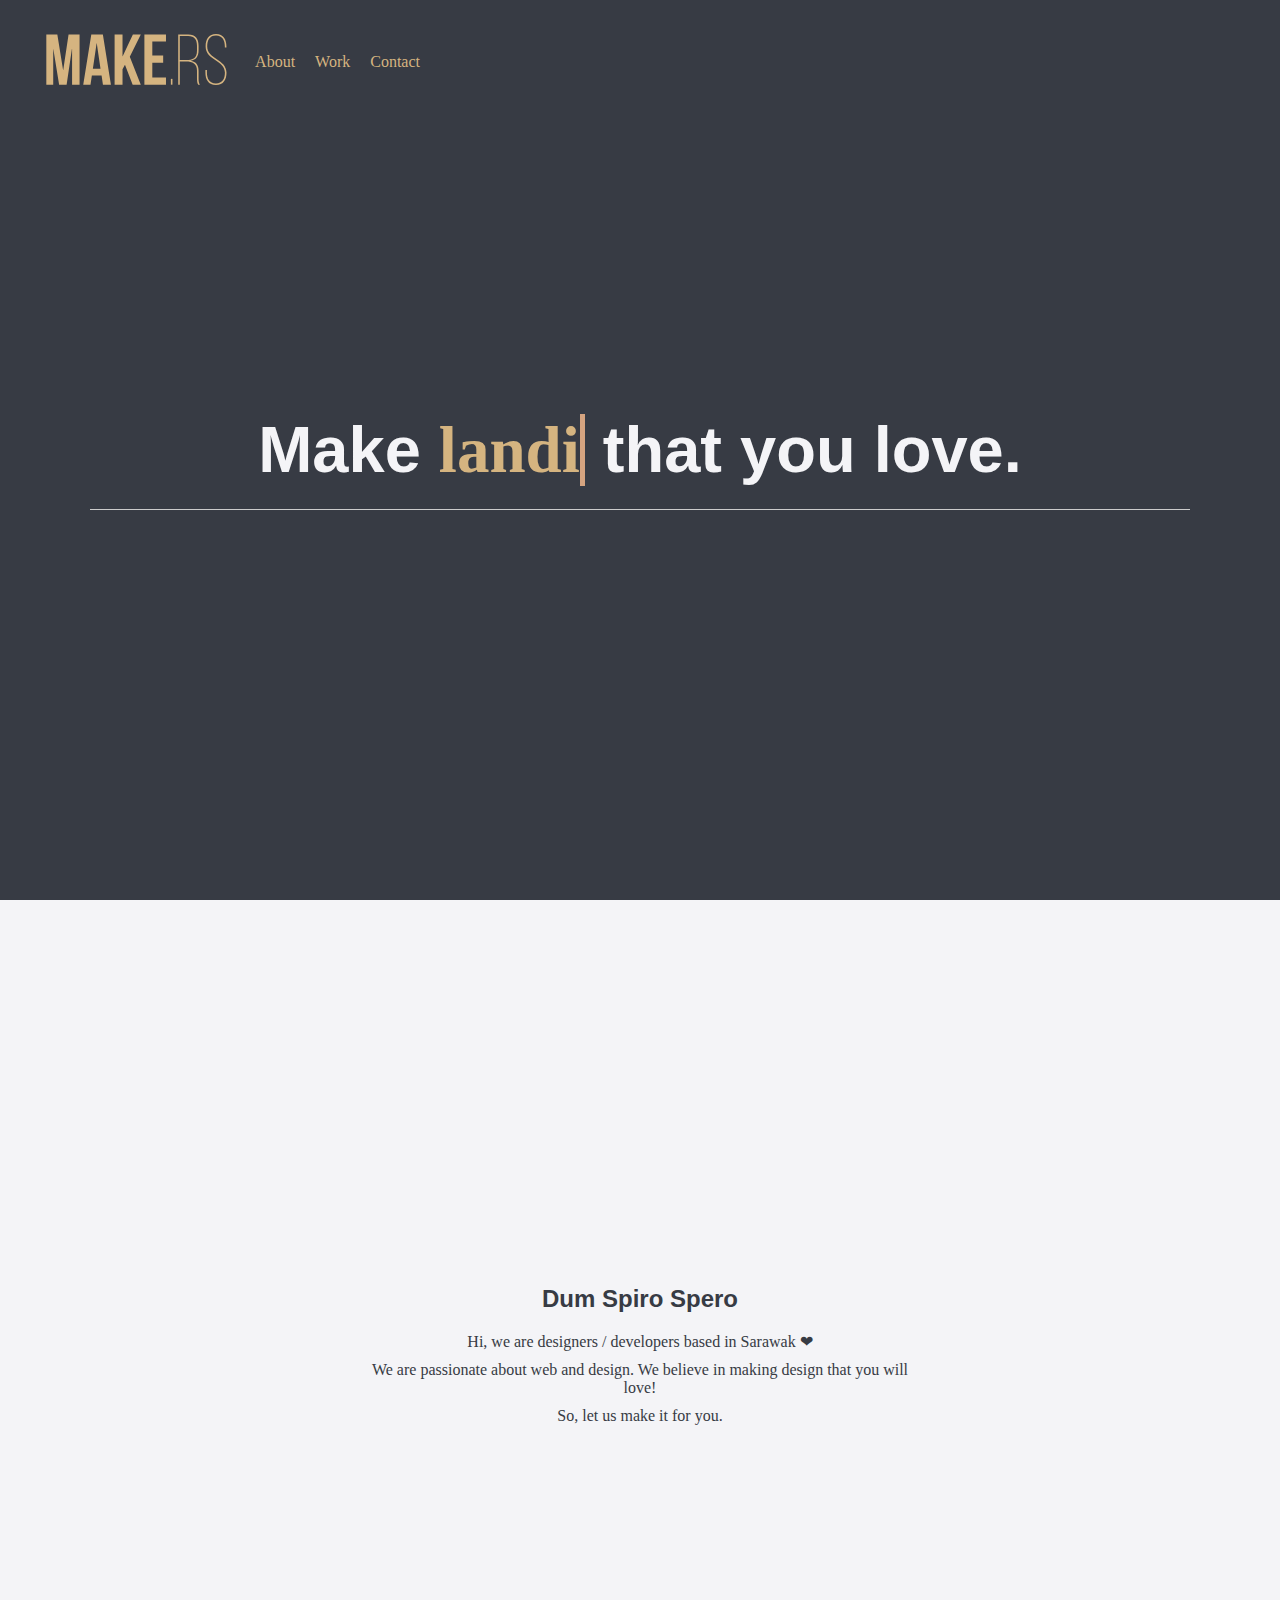
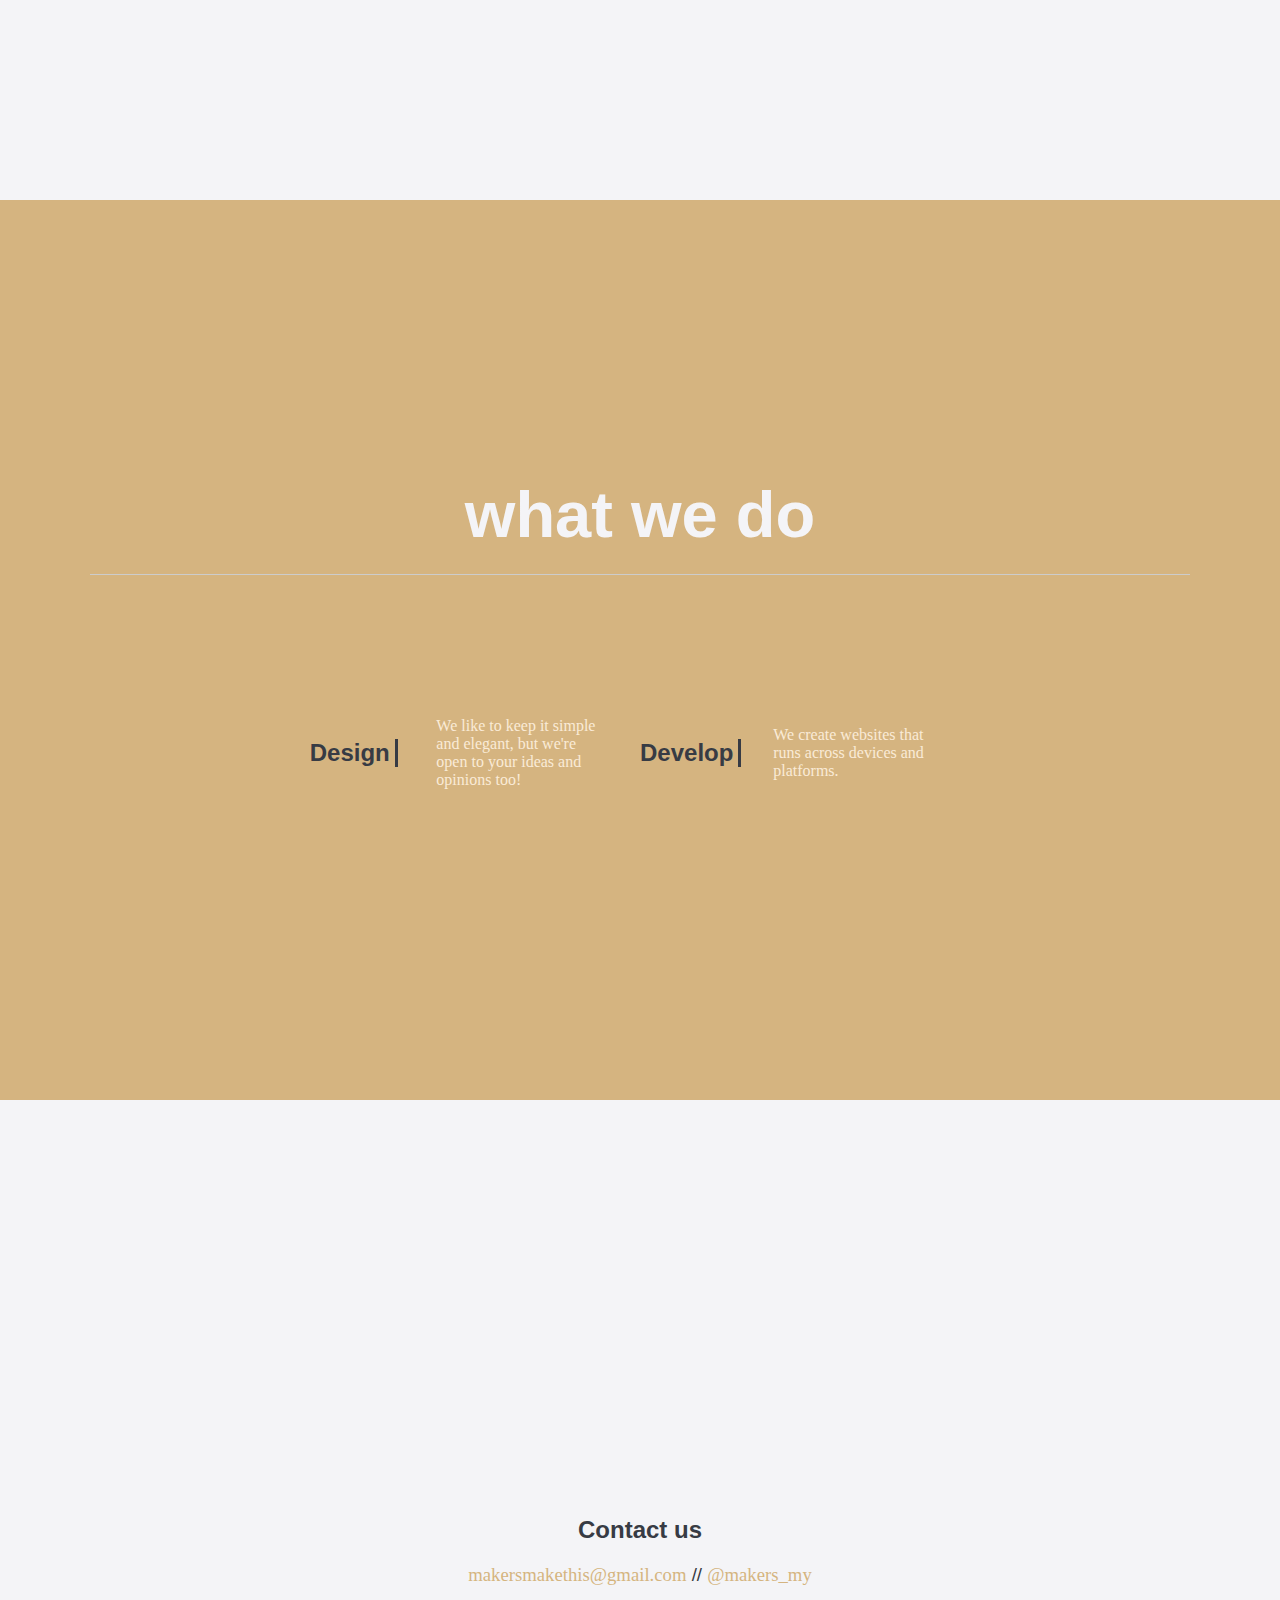
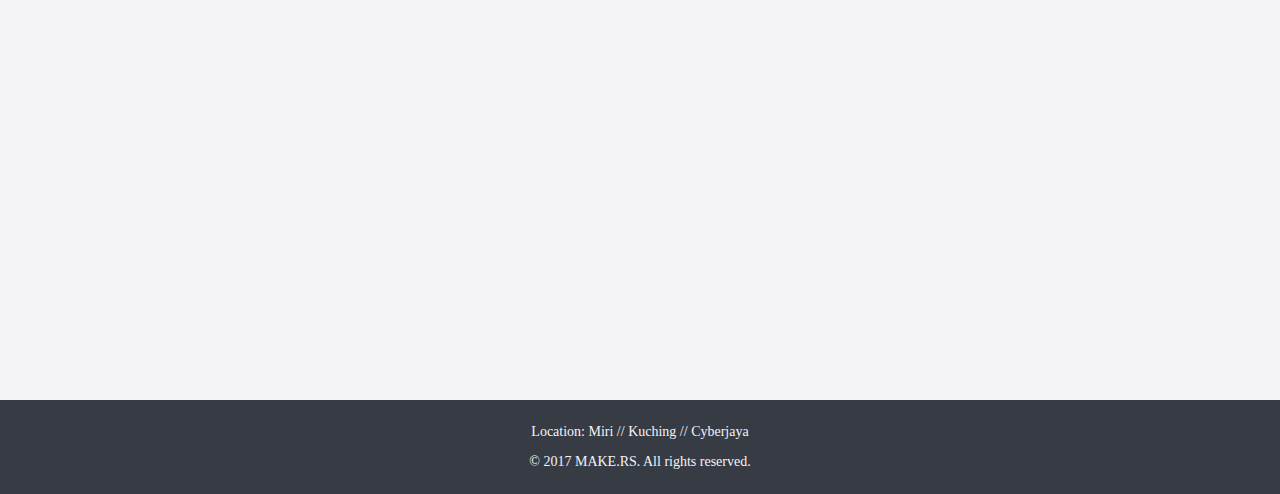
<file: index.html>
<!DOCTYPE html><html><head><link rel="stylesheet" href="/main.css"><script src="https://ajax.googleapis.com/ajax/libs/jquery/3.2.1/jquery.min.js"></script><script src="main.js"></script><script src="wufoo.js"></script></head><body><div class="navbar"><ul> <li class="brand"><a href="/"><img src="makers.svg"></a></li><li class="scroll"><a href="#about">About</a></li><li class="scroll"><a href="#what">Work</a></li><li class="scroll"><a href="#contact">Contact</a></li></ul></div><section class="intro"><div class="content"><h1 class="main-title">Make <a href="" class="typewrite" data-period="2000" data-type="[&quot;landing pages&quot;, &quot;wedding cards&quot;]"> <span class="wrap"></span> </a> that you love.</h1></div></section><div id="about"><section><div class="content"><h2>Dum Spiro Spero</h2><p>Hi, we are designers / developers based in Sarawak &#10084; </p><p>We are passionate about web and design. We believe in making design that you will love!</p><p>So, let us make it for you.</p></div></section></div><div id="what"><section class="gold"><div class="content"><h1>what we do</h1><div class="short"><h2>Design</h2><p>We like to keep it simple and elegant, but we're open to your ideas and opinions too!</p></div><div class="short"><h2>Develop</h2><p>We create websites that runs across devices and platforms. </p></div></div></section></div><div id="contact"><section><div class="content"><h2>Contact us</h2><h3><a href="mailto:makersmakethis@gmail.com">makersmakethis@gmail.com</a> // <a href="https://twitter.com/makers_my" target="_blank">@makers_my</a></h3></div></section></div><div id="footer"><p class="location">Location: Miri // Kuching // Cyberjaya</p><p>&copy; 2017 MAKE.RS. All rights reserved.</p></div></body></html>
</file>
<file: main.css>
*{box-sizing:border-box}body{font-family:"Helvetica";text-align:center;background:#f4f4f7;color:#373B44;margin:0}a,p{font-family:"HelveticaNeue"}section{width:100%;padding:0 7%;display:table;margin:0;max-width:none;height:100vh;background-color:#f4f4f7;color:#373b44}.content{display:table-cell;vertical-align:middle}.content p{width:50%;margin:10px auto}.intro{background-color:#373B44;height:100vh}.intro h1{color:#f4f4f7}.gold{background-color:#d5b480;height:100vh}.gold h1{color:#f4f4f7}.gold h2{border-right:3px solid #373b44;padding-right:5px}.gold p{color:antiquewhite}.footer{height:40px;background-color:#373B44!important;color:#fff}.short{height:30vh;width:30%;text-align:left;display:-webkit-inline-box;display:-ms-inline-flexbox;display:inline-flex;-webkit-box-align:center;-ms-flex-align:center;align-items:center}h1{font-size:65px;line-height:1.2em;border-bottom:#CCC solid 1px;padding:20px 0}h3{font-weight:300}.navbar{position:absolute;top:0}.navbar ul{display:-webkit-box;display:-ms-flexbox;display:flex;-webkit-box-pack:start;-ms-flex-pack:start;justify-content:flex-start;-webkit-box-align:center;-ms-flex-align:center;align-items:center;margin:0;padding:25px}.navbar li{display:inline-block;padding:0 10px}a{text-decoration:none;color:#D5b480}a:hover{text-decoration:underline}#footer{background-color:#373B44;color:#f4f4f7;font-size:14px;padding:10px}
</file>
